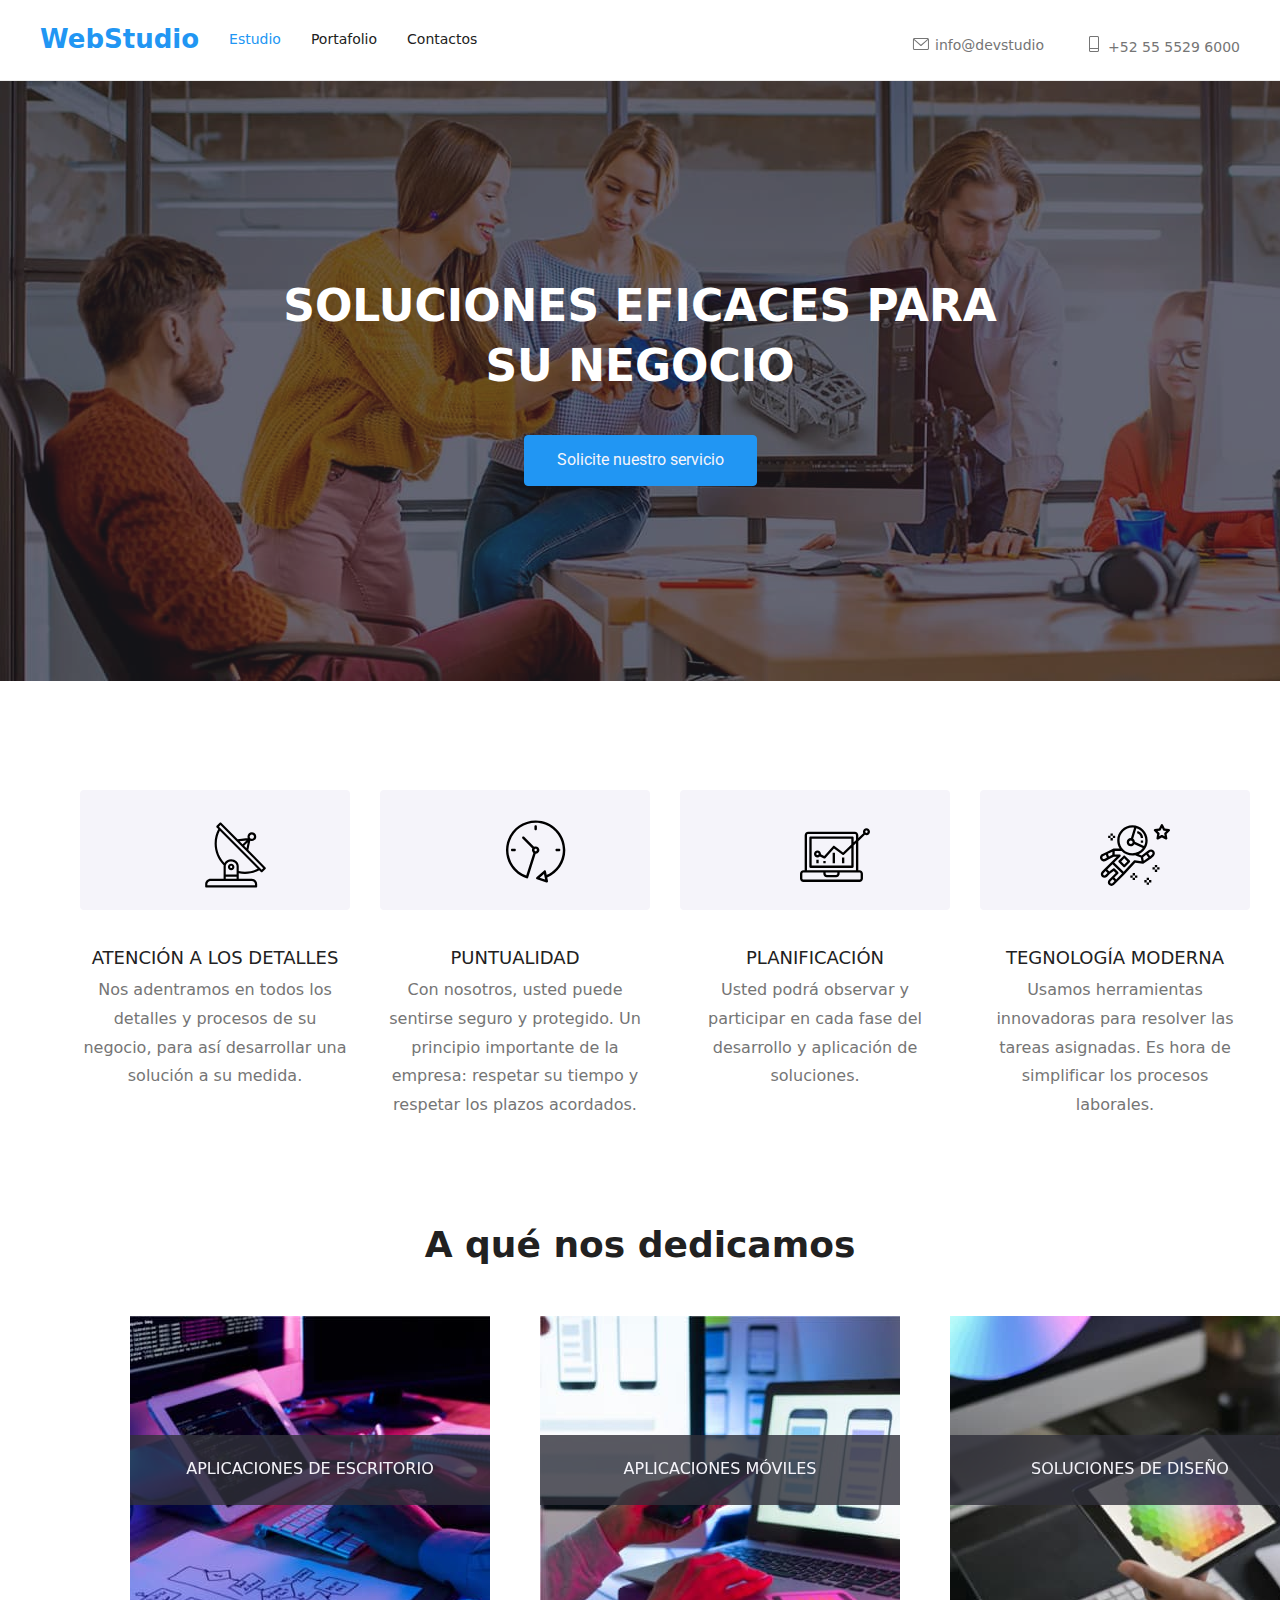
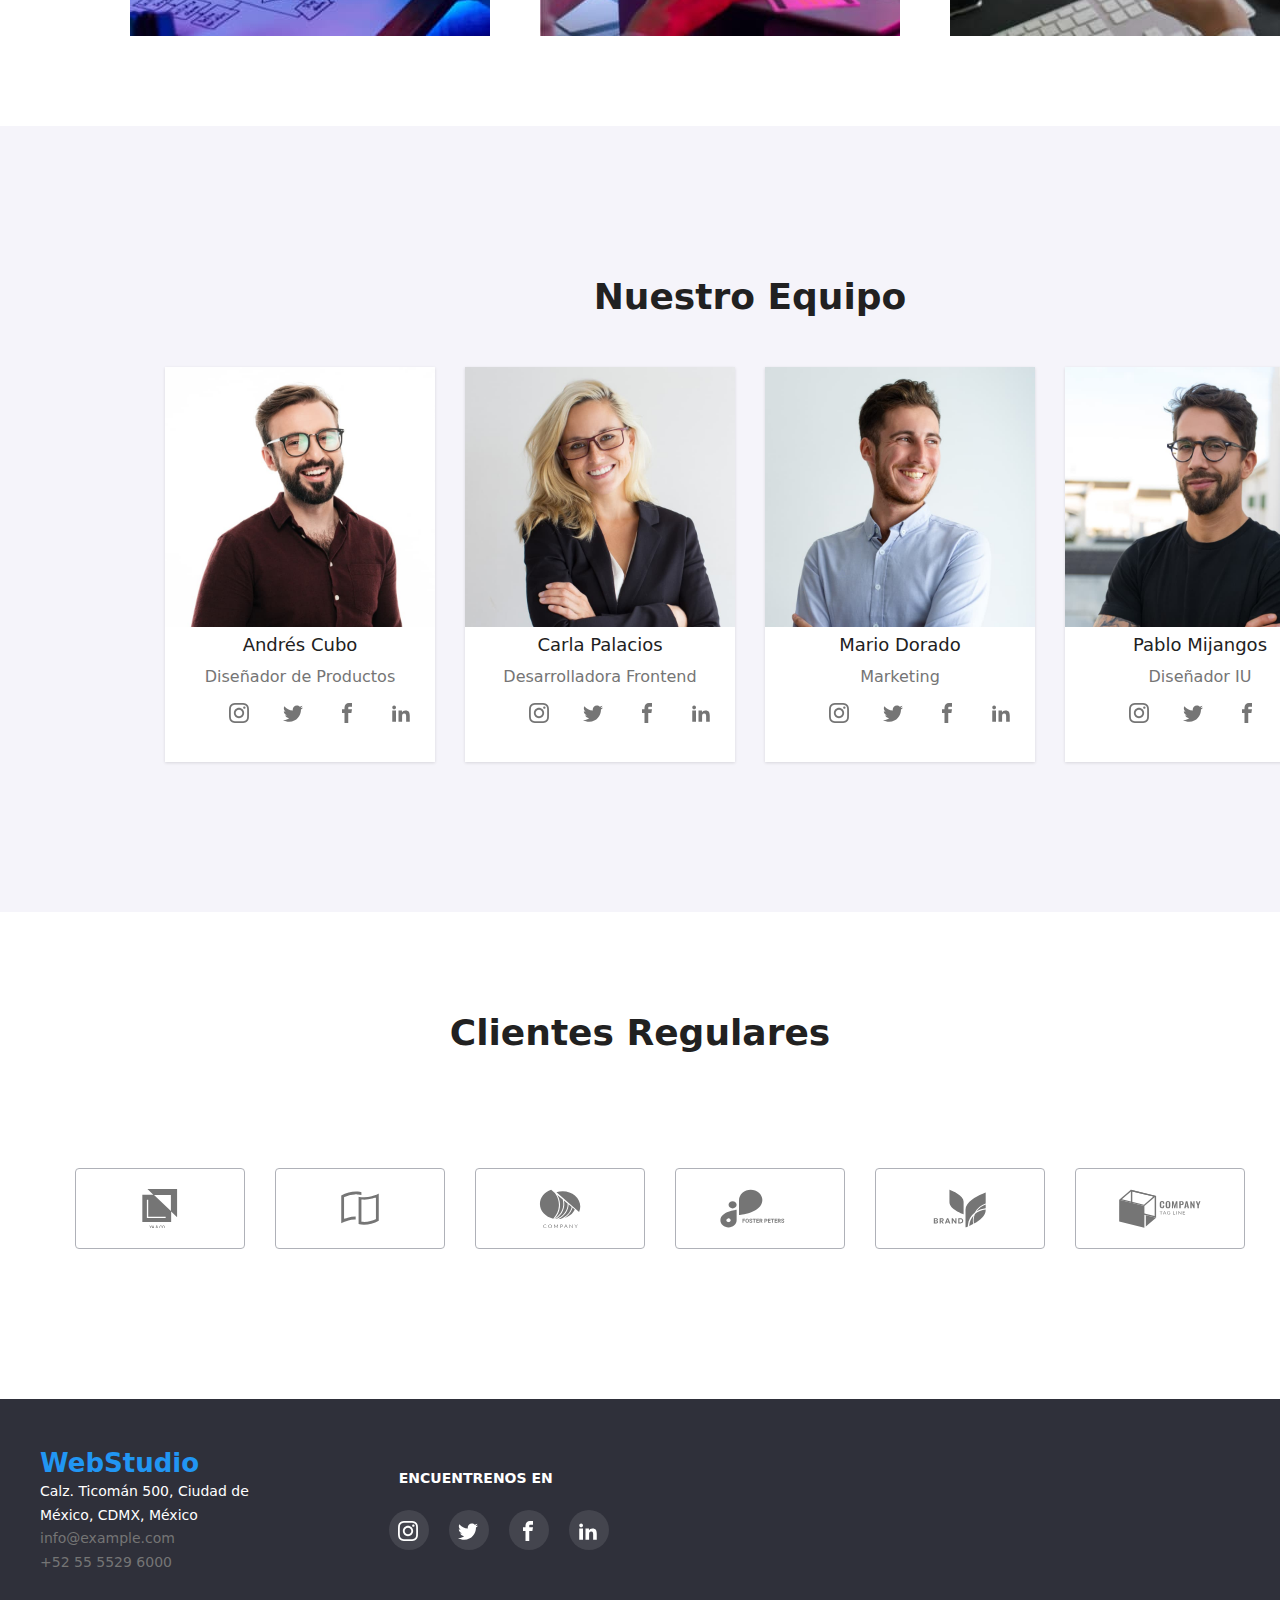
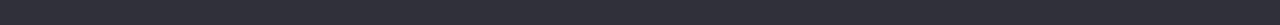
<file: index.htm>
<!DOCTYPE html>
<html lang="es">
  <head>
    <meta charset="UTF-8" />
    <meta http-equiv="X-UA-Compatible" content="IE=edge" />
    <meta name="viewport" content="width=device-width, initial-scale=1.0" />
    <link rel="stylesheet" href="./css/styles.css" />
    <link
      href="https://fonts.googleapis.com/css2?family=Raleway:wght@700&family=Roboto:wght@400;500;700;900&display=swap"
      rel="stylesheet"
    />
    <link
      rel="stylesheet"
      href="https://cdnjs.cloudflare.com/ajax/libs/modern-normalize/1.0.0/modern-normalize.min.css"
    />
    <title>Tarea #4</title>
  </head>
  <body>
    <header class="header-border">
      <div class="container header">
        <nav class="nav">
          <a href="#" class="logo">WebStudio</a>
          <ul class="nav-list list">
            <li>
              <a href="./index.htm" class="nav-list-item active">Estudio</a>
            </li>
            <li>
              <a href="./portfolio.html" class="nav-list-item">Portafolio</a>
            </li>
            <li><a href="#" class="nav-list-item">Contactos</a></li>
          </ul>
        </nav>
        <ul class="list-contac list">
          <li class="contact-icon">
            <svg
              height="12px"
              width="16px"
              left="1052px"
              top="34px"
              border-radius="0px"
              color="#757575"
            >
              <use href="./images/icon.svg#icon-sobre-activable-2"></use>
            </svg>
            <a href="mailto:info@devstudio" class="list-item">info@devstudio</a>
          </li>
          <li class="contact-icon">
            <svg
              height="16px"
              width=" 10px"
              left="1243px"
              top="32px"
              border-radius="0px"
              color="#757575"
            >
              <use href="./images/icon.svg#icon-Vector-11"></use>
            </svg>
            <a href="tel:+525555296000" class="list-item">+52 55 5529 6000</a>
          </li>
        </ul>
      </div>
    </header>
    <main class="main">
      <div class="opacity">
        <section class="main-item">
          <h1>
            SOLUCIONES EFICACES PARA <br />
            SU NEGOCIO
          </h1>
          <button type="button" class="btn-item">
            Solicite nuestro servicio
          </button>
        </section>
      </div>
      <section class="container item">
        <h2 style="display: none">nuestras ventanas</h2>
        <ul class="item-new">
          <li class="item-new-list">
            <ul class="rect">
              <li class="center-item">
                <svg
                  height="70px"
                  width="65px"
                  left="2px"
                  top="0px"
                  border-radius="0px"
                >
                  <use href="./images/icon.svg#icon-antena"></use>
                </svg>
              </li>
            </ul>
            <h3>ATENCIÓN A LOS DETALLES</h3>
            <p>
              Nos adentramos en todos los detalles y procesos de su negocio,
              para así desarrollar una solución a su medida.
            </p>
          </li>
          <li class="item-new-list">
            <ul class="rect">
              <li class="center-item">
                <svg
                  height="69.99991607666016px"
                  width="66.95755767822266px"
                  left="1.50390625px"
                  top="0px"
                  border-radius="0px"
                >
                  <use href="./images/icon.svg#icon-reloj"></use>
                </svg>
              </li>
            </ul>
            <h3>PUNTUALIDAD</h3>
            <p>
              Con nosotros, usted puede sentirse seguro y protegido. Un
              principio importante de la empresa: respetar su tiempo y respetar
              los plazos acordados.
            </p>
          </li>
          <li class="item-new-list">
            <ul class="rect">
              <li class="center-item">
                <svg
                  height="70px"
                  width="70px"
                  left="906px"
                  top="794px"
                  border-radius="0px"
                >
                  <use href="./images/icon.svg#icon-computadora"></use>
                </svg>
              </li>
            </ul>
            <h3>PLANIFICACIÓN</h3>
            <p>
              Usted podrá observar y participar en cada fase del desarrollo y
              aplicación de soluciones.
            </p>
          </li>
          <li class="item-new-list">
            <ul class="rect">
              <li class="center-item">
                <svg
                  height="70px"
                  width="70px"
                  left="1206px"
                  top="794px"
                  border-radius="0px"
                >
                  <use href="./images/icon.svg#icon-astronauta"></use>
                </svg>
              </li>
            </ul>
            <h3>TEGNOLOGÍA MODERNA</h3>
            <p>
              Usamos herramientas innovadoras para resolver las tareas
              asignadas. Es hora de simplificar los procesos laborales.
            </p>
          </li>
        </ul>
      </section>
      <section class="container gallery">
        <h2>A qué nos dedicamos</h2>
        <ul class="img list">
          <li class="gallery-img">
            <p class="p1">APLICACIONES DE ESCRITORIO</p>
          </li>
          <li class="gallery-img1">
            <p class="p2">APLICACIONES MÓVILES</p>
          </li>
          <li class="gallery-img2">
            <p class="p3">SOLUCIONES DE DISEÑO</p>
          </li>
        </ul>
      </section>
      <section class="gallery-info">
        <div class="container">
          <h2>Nuestro Equipo</h2>
          <ul class="gallery-new list">
            <li class="gallery-list">
              <img src="./images/andres.jpg" width="270" alt="andres" />
              <h3>Andrés Cubo</h3>
              <p>Diseñador de Productos</p>
              <ul class="flex-horizontal">
                <li class="icon-item">
                  <svg width="20px" height="20px">
                    <use href="./images/icon.svg#icon-instagram"></use>
                  </svg>
                </li>
                <li class="icon-item">
                  <svg width="20px" height="20px">
                    <use href="./images/icon.svg#icon-twitter"></use>
                  </svg>
                </li>
                <li class="icon-item">
                  <svg width="20px" height="20px">
                    <use href="./images/icon.svg#icon-facebook"></use>
                  </svg>
                </li>
                <li class="icon-item">
                  <svg width="20px" height="20px">
                    <use href="./images/icon.svg#icon-linkedin2"></use>
                  </svg>
                </li>
              </ul>
            </li>
            <li class="gallery-list">
              <img src="./images/carla.jpg" width="270" alt="carla" />
              <h3>Carla Palacios</h3>
              <p>Desarrolladora Frontend</p>
              <ul class="flex-horizontal">
                <li class="icon-item">
                  <svg width="20px" height="20px">
                    <use href="./images/icon.svg#icon-instagram"></use>
                  </svg>
                </li>
                <li class="icon-item">
                  <svg width="20px" height="20px">
                    <use href="./images/icon.svg#icon-twitter"></use>
                  </svg>
                </li>
                <li class="icon-item">
                  <svg width="20px" height="20px">
                    <use href="./images/icon.svg#icon-facebook"></use>
                  </svg>
                </li>
                <li class="icon-item">
                  <svg width="20px" height="20px">
                    <use href="./images/icon.svg#icon-linkedin2"></use>
                  </svg>
                </li>
              </ul>
            </li>
            <li class="gallery-list">
              <img src="./images/mario.jpg" width="270" alt="mario" />
              <h3>Mario Dorado</h3>
              <p>Marketing</p>
              <ul class="flex-horizontal">
                <li class="icon-item">
                  <svg width="20px" height="20px">
                    <use href="./images/icon.svg#icon-instagram"></use>
                  </svg>
                </li>
                <li class="icon-item">
                  <svg width="20px" height="20px">
                    <use href="./images/icon.svg#icon-twitter"></use>
                  </svg>
                </li>
                <li class="icon-item">
                  <svg width="20px" height="20px">
                    <use href="./images/icon.svg#icon-facebook"></use>
                  </svg>
                </li>
                <li class="icon-item">
                  <svg width="20px" height="20px">
                    <use href="./images/icon.svg#icon-linkedin2"></use>
                  </svg>
                </li>
              </ul>
            </li>
            <li class="gallery-list">
              <img src="./images/pablo.jpg" width="270" alt="mario" />
              <h3>Pablo Mijangos</h3>
              <p>Diseñador IU</p>
              <ul class="flex-horizontal">
                <li class="icon-item">
                  <svg width="20px" height="20px">
                    <use href="./images/icon.svg#icon-instagram"></use>
                  </svg>
                </li>
                <li class="icon-item">
                  <svg width="20px" height="20px">
                    <use href="./images/icon.svg#icon-twitter"></use>
                  </svg>
                </li>
                <li class="icon-item">
                  <svg width="20px" height="20px">
                    <use href="./images/icon.svg#icon-facebook"></use>
                  </svg>
                </li>
                <li class="icon-item">
                  <svg width="20px" height="20px">
                    <use href="./images/icon.svg#icon-linkedin2"></use>
                  </svg>
                </li>
              </ul>
            </li>
          </ul>
        </div>
      </section>
      <section>
        <h2 class="icon-clienes">Clientes Regulares</h2>
        <ul class="flex-icon">
          <li class="icon-pad icon">
            <svg class="m" height="52.82px" width="106px" ;>
              <use href="./images/icon.svg#icon-Union-1"></use>
            </svg>
          </li>
          <li class="icon-pad icon">
            <svg height="52.82px" width="106px">
              <use href="./images/icon.svg#icon-cuadro"></use>
            </svg>
          </li>
          <li class="icon-pad icon">
            <svg height="52.82px" width="106px">
              <use href="./images/icon.svg#icon-cafe"></use>
            </svg>
          </li>
          <li class="icon-pad icon">
            <svg height="52.82px" width="106px">
              <use href="./images/icon.svg#icon-agua"></use>
            </svg>
          </li>
          <li class="icon-pad icon">
            <svg height="52.82px" width="106px">
              <use href="./images/icon.svg#icon-hojas"></use>
            </svg>
          </li>
          <li class="icon-pad icon">
            <svg height="52.82px" width="106px">
              <use href="./images/icon.svg#icon-Objecto"></use>
            </svg>
          </li>
        </ul>
      </section>
    </main>
    <footer class="foot">
      <address class="footer-item container">
        <ul class="list-foot list">
          <li><a href="#" class="logo">WebStudio</a></li>
          <li>
            <a
              href="https://goo.gl/maps/QF7Zs1BYvi3B6STx7"
              target="_blank"
              rel="noopener noreferrer"
              class="list-foot-item"
              >Calz. Ticomán 500, Ciudad de <br />
              México, CDMX, México</a
            >
          </li>
          <li>
            <a href="mailto:info@example.com" class="foot-item"
              >info@example.com</a
            >
          </li>
          <li>
            <a href="tel:+525555296000" class="foot-item">+52 55 5529 6000 </a>
          </li>
        </ul>
        <div class="footer-icon">
          <h2 class="foot-icon">ENCUENTRENOS EN</h2>
          <ul class="flex-foot">
            <li class="foot-redes">
              <svg>
                <use href="./images/icon.svg#icon-instagram"></use>
              </svg>
            </li>
            <li class="foot-redes">
              <svg>
                <use href="./images/icon.svg#icon-twitter"></use>
              </svg>
            </li>
            <li class="foot-redes">
              <svg>
                <use href="./images/icon.svg#icon-facebook"></use>
              </svg>
            </li>
            <li class="foot-redes">
              <svg>
                <use href="./images/icon.svg#icon-linkedin2"></use>
              </svg>
            </li>
          </ul>
        </div>
      </address>
    </footer>
  </body>
</html>
</file>
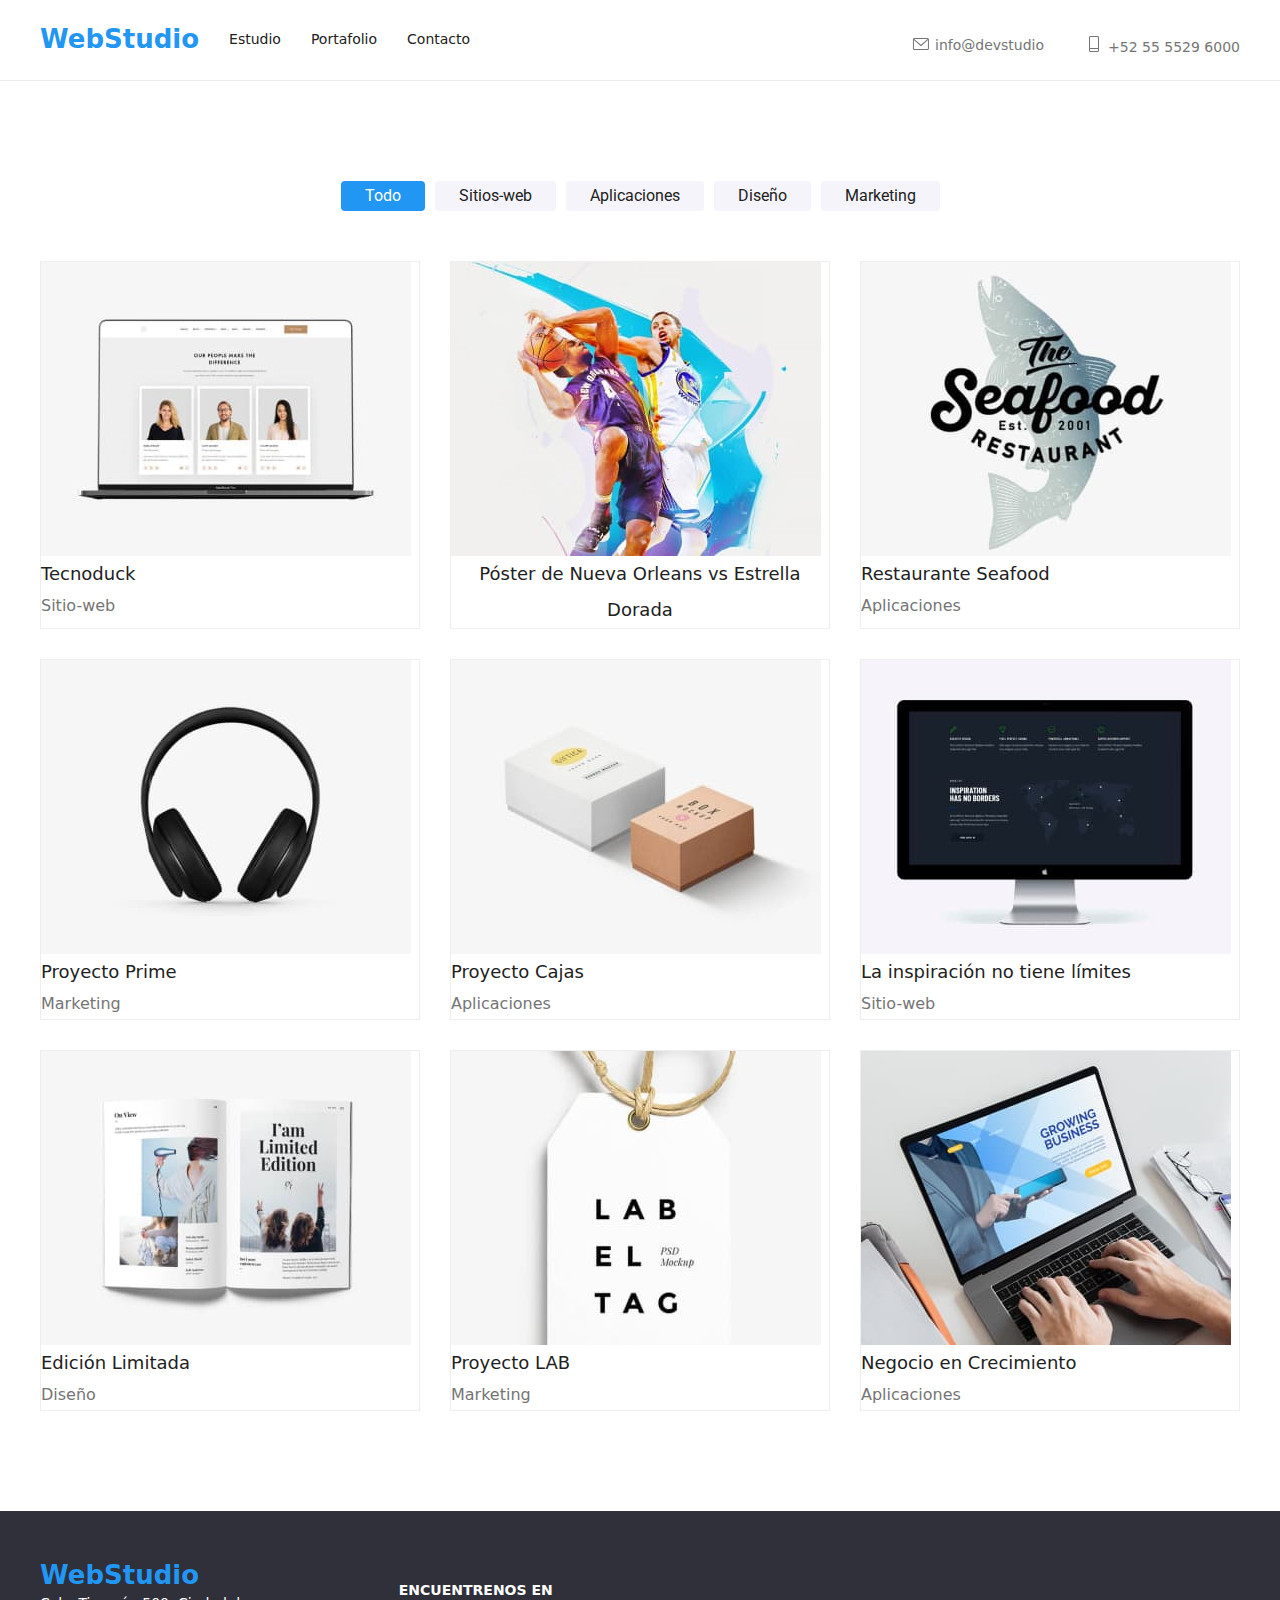
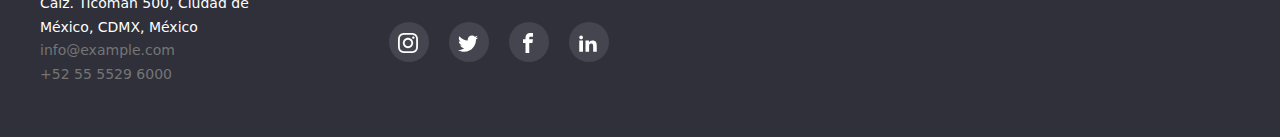
<file: portfolio.html>
<!DOCTYPE html>
<html lang="es">
  <head>
    <meta charset="UTF-8" />
    <meta http-equiv="X-UA-Compatible" content="IE=edge" />
    <meta name="viewport" content="width=device-width, initial-scale=1.0" />
    <link rel="stylesheet" href="./css/styles.css" />
    <link
      href="https://fonts.googleapis.com/css2?family=Raleway:wght@700&family=Roboto:wght@400;500;700;900&display=swap"
      rel="stylesheet"
    />
    <link
      rel="stylesheet"
      href="https://cdnjs.cloudflare.com/ajax/libs/modern-normalize/1.0.0/modern-normalize.min.css"
    />
    <title>Tarea #4</title>
  </head>
  <body>
    <div class="header-border">
      <header class="container header">
        <nav class="nav">
          <a href="#" class="logo">WebStudio</a>
          <ul class="nav-list list">
            <li>
              <a href="./index.htm" class="nav-list-item">Estudio</a>
            </li>
            <li>
              <a href="./portfolio.html" class="nav-list-item">Portafolio</a>
            </li>
            <li>
              <a href="#" class="nav-list-item">Contacto</a>
            </li>
          </ul>
        </nav>
        <ul class="list-contac list">
          <li class="contact-icon">
            <svg
              height="12px"
              width="16px"
              left="1052px"
              top="34px"
              border-radius="0px"
              color="#757575"
            >
              <use href="./images/icon.svg#icon-sobre-activable-2"></use>
            </svg>
            <a href="mailto:info@devstudio" class="list-item">info@devstudio</a>
          </li>
          <li class="contact-icon">
            <svg
              height="16px"
              width=" 10px"
              left="1243px"
              top="32px"
              border-radius="0px"
              color="#757575"
            >
              <use href="./images/icon.svg#icon-Vector-11"></use>
            </svg>
            <a href="tel:+525555296000" class="list-item">+52 55 5529 6000</a>
          </li>
        </ul>
      </header>
    </div>
    <main class="main">
      <div class="button-menu">
        <ul class="button-list list">
          <li>
            <button type="button" class="btn active-button">Todo</button>
          </li>
          <li>
            <button type="button" class="btn">Sitios-web</button>
          </li>
          <li>
            <button type="button" class="btn">Aplicaciones</button>
          </li>
          <li>
            <button type="button" class="btn">Diseño</button>
          </li>
          <li>
            <button type="button" class="btn">Marketing</button>
          </li>
        </ul>
      </div>
      <section class="container image">
        <ul class="image-pic list">
          <li class="img-pic">
            <img src="./images/pantalla.jpg" width="370" alt="pantalla" />
            <h3 class="tarjeta">Tecnoduck</h3>
            <p class="tarjeta">Sitio-web</p>
          </li>
          <li class="img-pic">
            <img src="./images/juego.jpg" width="370" alt="juego" />
            <h3 class="tarjeta">Póster de Nueva Orleans vs Estrella Dorada</h3>
          </li>
          <li class="img-pic">
            <img src="./images/restaurante.jpg" width="370" alt="restaurante" />
            <h3 class="tarjeta">Restaurante Seafood</h3>
            <p class="tarjeta">Aplicaciones</p>
          </li>
          <li class="img-pic">
            <img src="./images/audifonos.jpg" width="370" alt="audifonos" />
            <h3 class="tarjeta">Proyecto Prime</h3>
            <p class="tarjeta">Marketing</p>
          </li>
          <li class="img-pic">
            <img src="./images/caja.jpg" width="370" alt="caja" />
            <h3 class="tarjeta">Proyecto Cajas</h3>
            <p class="tarjeta">Aplicaciones</p>
          </li>
          <li class="img-pic">
            <img src="./images/monitor.jpg" width="370" alt="monitor" />
            <h3 class="tarjeta">La inspiración no tiene límites</h3>
            <p class="tarjeta">Sitio-web</p>
          </li>
          <li class="img-pic">
            <img src="./images/libro.jpg" width="370" alt="libro" />
            <h3 class="tarjeta">Edición Limitada</h3>
            <p class="tarjeta">Diseño</p>
          </li>
          <li class="img-pic">
            <img src="./images/tarjeta.jpg" width="370" alt="tarjeta" />
            <h3 class="tarjeta">Proyecto LAB</h3>
            <p class="tarjeta">Marketing</p>
          </li>
          <li class="img-pic">
            <img src="./images/cp.jpg" width="370" alt="cp" />
            <h3 class="tarjeta">Negocio en Crecimiento</h3>
            <p class="tarjeta">Aplicaciones</p>
          </li>
        </ul>
      </section>
    </main>
    <footer class="foot">
      <address class="footer-item container">
        <ul class="list-foot list">
          <li><a href="#" class="logo">WebStudio</a></li>
          <li>
            <a
              href="https://goo.gl/maps/QF7Zs1BYvi3B6STx7"
              target="_blank"
              rel="noopener noreferrer"
              class="list-foot-item"
              >Calz. Ticomán 500, Ciudad de <br />
              México, CDMX, México</a
            >
          </li>
          <li>
            <a href="mailto:info@example.com" class="foot-item"
              >info@example.com</a
            >
          </li>
          <li>
            <a href="tel:+525555296000" class="foot-item">+52 55 5529 6000 </a>
          </li>
        </ul>
        <div class="footer-icon">
          <h2 class="foot-icon">ENCUENTRENOS EN</h2>
          <ul class="flex-foot">
            <li class="foot-redes">
              <svg>
                <use href="./images/icon.svg#icon-instagram"></use>
              </svg>
            </li>
            <li class="foot-redes">
              <svg>
                <use href="./images/icon.svg#icon-twitter"></use>
              </svg>
            </li>
            <li class="foot-redes">
              <svg>
                <use href="./images/icon.svg#icon-facebook"></use>
              </svg>
            </li>
            <li class="foot-redes">
              <svg>
                <use href="./images/icon.svg#icon-linkedin2"></use>
              </svg>
            </li>
          </ul>
        </div>
      </address>
    </footer>
  </body>
</html>
</file>
<file: css/styles.css>
:root {
  --brand-color: #2196f3;
  --nav-list: #212121;
  --list-contac: #757575;
  --foot: #ffffff;
  --fondo: #2f303a;
  --fondo2: #f5f4fa;
}
body {
  font-family: 'Raleway', sans-serif;
  font-family: 'Roboto', sans-serif;
  color: var(--nav-list);
  font-size: 14px;
  line-height: 1;
}
h1,
h2,
h3,
h4,
h5,
h6,
p {
  margin: 0;
}
html {
  box-sizing: border-box;
}
*,
*::after,
*::before {
  box-sizing: inherit;
}
img {
  display: block;
  max-width: 100%;
  height: auto;
}
address {
  font-style: normal;
}
.link {
  text-decoration: none;
  color: inherit;
}
.list {
  list-style: none;
  padding: 0;
  margin: 0;
}
.container {
  width: 1200px;
  margin: 0 auto;
}
p {
  color: var(--list-contac);
  font-weight: 400;
  font-size: 16px;
  line-height: 1.8;
  text-align: center;
}
h1 {
  color: var(--foot);
  font-size: 44px;
  font-weight: 900;
  text-align: center;
}
h2 {
  font-size: 36px;
  color: var(--nav-list);
  font-weight: 700;
  font-size: 36px;
  line-height: 1.16;
  text-align: center;
  padding-bottom: 50px;
}
h3 {
  color: var(--nav-list);
  font-weight: 500;
  font-size: 18px;
  line-height: 2;
  text-align: center;
}
ul {
  list-style-type: none;
}
a {
  text-decoration: none;
}

.nav .nav-list .nav-list-item:hover,
.nav .nav-list .nav-list-item:focus {
  color: var(--brand-color);
}
.list-contac .list-item:hover,
.list-contac .list-item:focus {
  color: var(--brand-color);
}
.foot .list-foot .list-foot-item:hover,
.foot .list-foot .list-foot-item:focus {
  color: var(--brand-color);
}
.foot .list-foot .foot-item:hover,
.foot .list-foot .foot-item:focus {
  color: var(--brand-color);
}
.main .button-menu .btn:hover,
.main .button-menu .btn:focus {
  color: var(--foot);
}
.main .main-item .btn-item:hover,
.main .main-item .btn-item:focus {
  color: var(--foot);
}
.nav {
  display: flex;
  align-items: center;
  gap: 30px;
}
.nav-list {
  font-size: 14px;
  line-height: 1.1;
  display: flex;
  gap: 30px;
}
.nav-list-item {
  color: var(--nav-list);
  font-weight: 500;
  gap: 30px;
}
.list-contac {
  font-size: 14px;
  line-height: 1.1;
  display: flex;
  justify-content: space-around;
  flex-direction: row;
  align-items: center;
  gap: 30px;
}
.list-item {
  color: var(--list-contac);
  font-weight: 500;
}
.list-contac svg {
  width: 20px;
  fill: currentColor;
  margin-top: 11px;
  margin-left: 9.5px;
}
.list-contac svg:hover {
  color: var(--brand-color);
}
.logo {
  color: var(--brand-color);
  font-weight: 700;
  font-size: 26px;
  line-height: 1.15;
}
.main-item {
  background-color: rgba(47, 48, 58, 0.4);
  font-size: 44px;
  line-height: 1.36;
  width: 100%;
  height: 600px;
  display: flex;
  flex-direction: column;
  align-items: center;
  justify-content: center;
  gap: 40px;
}
.opacity {
  background-image: url(../images/portada.jpg);
}
.foot {
  background-color: var(--fondo);
  font-size: 14px;
  line-height: 1.7;
  padding: 50px 0px;
}
.list-foot {
  font-style: normal;
}
.list-foot-item {
  color: var(--foot);
  font-weight: 400;
}
.foot-item {
  color: var(--list-contac);
  font-weight: 400;
}
.btn-item {
  background-color: var(--brand-color);
  font-size: 16px;
  line-height: 1.8;
  font-family: 'Roboto', sans-serif;
  border: 1px solid #2196f3;
  border-radius: 4px;
  color: var(--fondo2);
  padding: 10px 32px;
}
.button-menu {
  font-size: 16px;
  line-height: 1.6;
  font-family: 'Roboto', sans-serif;
  margin-top: 100px;
  margin-bottom: 50px;
}
.button-list {
  display: flex;
  justify-content: center;
  gap: 10px;
}

.btn {
  color: var(--nav-list);
  font-weight: 400;
  cursor: pointer;
  font-size: 16px;
  background-color: var(--fondo2);
  border: var(--fondo2);
  padding: 6px 24px;
  border-radius: 4px;
}
.gallery {
  padding-bottom: 90px;
}
.gallery-info {
  background: var(--fondo2);
  padding: 150px;
}
.gallery-list {
  background-color: var(--foot);
  width: 270px;
  padding-bottom: 30px;
  box-shadow: 0px 2px 1px 0px rgba(0, 0, 0, 0.2);

  box-shadow: 0px 1px 1px 0px rgba(0, 0, 0, 0.14);

  box-shadow: 0px 1px 3px 0px rgba(0, 0, 0, 0.12);
}
.gallery-new {
  display: flex;
  justify-content: space-around;
}
.gallery-img {
  width: 360px;
  height: 320px;
  background-image: url(../images/digitando.jpg);
}
.p1 {
  position: sticky;
  color: var(--fondo2);
  width: 360px;
  height: 70px;
  padding: 20px;
  left: 215px;
  top: 1435px;
  background: rgba(47, 48, 58, 0.8);
}
.gallery-img1 {
  width: 360px;
  height: 320px;
  background-image: url(../images/celular.jpg);
}
.p2 {
  position: sticky;
  color: var(--fondo2);
  width: 360px;
  height: 70px;
  left: 215px;
  top: 1435px;
  padding: 20px;
  background: rgba(47, 48, 58, 0.8);
}
.gallery-img2 {
  width: 360px;
  height: 320px;
  background-image: url(../images/tablet.jpg);
}
.p3 {
  position: sticky;
  color: var(--fondo2);
  width: 360px;
  height: 70px;
  left: 215px;
  top: 1435px;
  padding: 20px;
  background: rgba(47, 48, 58, 0.8);
}
.active {
  color: var(--brand-color);
}
.active-button {
  color: var(--foot);
  background-color: var(--brand-color);
}
.header {
  display: flex;
  justify-content: space-between;
  align-items: center;
  height: 80px;
}
.header-border {
  border-bottom: 1px solid #ececec;
  border-bottom: 1px solid #ececec;
}
.item-new {
  display: flex;
  justify-content: space-evenly;
  width: 100%;
  gap: 30px;
  padding-top: 95px;
  padding-bottom: 90px;
}
.img {
  display: flex;
  justify-content: space-evenly;
  margin-left: 90px;
  gap: 50px;
}
.image-pic {
  display: flex;
  flex-wrap: wrap;
  gap: 30px;
  margin-bottom: 100px;
}
.img-pic {
  border: 1px solid rgba(238, 238, 238, 1);
  flex-basis: calc((100% - 60px) / 3);
  cursor: pointer;
}
.img-pic:hover {
  box-shadow: 1px 4px 6px 0px rgba(0, 0, 0, 0.16);
}
.tarjeta {
  display: flex;
}
.rect {
  height: 120px;
  width: 270px;
  left: 206px;
  top: 769px;
  border-radius: 4px;
  background: rgba(245, 244, 250, 1);
  margin-bottom: 30px;
}
.center-item {
  display: flex;
  flex-direction: column;
  align-items: center;
  padding: 30px;
}
.icon-item {
  border-radius: 40px;
  width: 40px;
  height: 40px;
  cursor: pointer;
  font-weight: 400;
  color: var(--list-contac);
  background-color: var(--foot);
}
.icon-item:hover {
  background-color: var(--brand-color);
  color: var(--foot);
}
.flex-horizontal {
  display: flex;
  flex-direction: row;
  justify-content: space-evenly;
}
.flex-horizontal svg {
  width: 20px;
  fill: currentColor;
  margin-top: 11px;
  margin-left: 9.5px;
}
.icon {
  border: 1px solid rgba(175, 177, 184, 1);
  height: 81px;
  width: 170px;
  left: 215px;
  top: 2447px;
  border-radius: 4px;
}
.icon:hover {
  border: 1px solid #2196f3;
}
.icon-pad {
  display: flex;
  flex-direction: column;
  align-items: center;
  padding: 20px;
  color: var(--list-contac);
}
.icon-pad:hover {
  color: var(--brand-color);
}
.flex-icon {
  display: flex;
  align-items: center;
  justify-content: center;
  gap: 30px;
  margin-bottom: 150px;
  color: var(--list-contac);
}
.flex-icon svg {
  fill: currentColor;
}
.icon-clienes {
  padding: 100px;
}
.footer-icon {
  display: flex;
  flex-direction: column;
}
.flex-foot {
  display: flex;
  align-items: center;
}
.flex-foot svg {
  width: 100px;
  fill: var(--foot);
  width: 20px;
  height: 20px;
  margin-top: 11px;
  margin-left: 9.5px;
}
.foot-icon {
  color: var(--foot);
  font-size: 14px;
  display: flex;
  margin-left: 40px;
  padding: 10px;
}

.foot-redes {
  border-radius: 40px;
  width: 40px;
  height: 40px;
  cursor: pointer;
  font-weight: 400;
  background: rgba(255, 255, 255, 0.1);
  margin-right: 20px;
}
.foot-redes:hover {
  background-color: var(--brand-color);
}
.footer-item {
  display: flex;
  align-items: center;
  gap: 100px;
}
</file>
